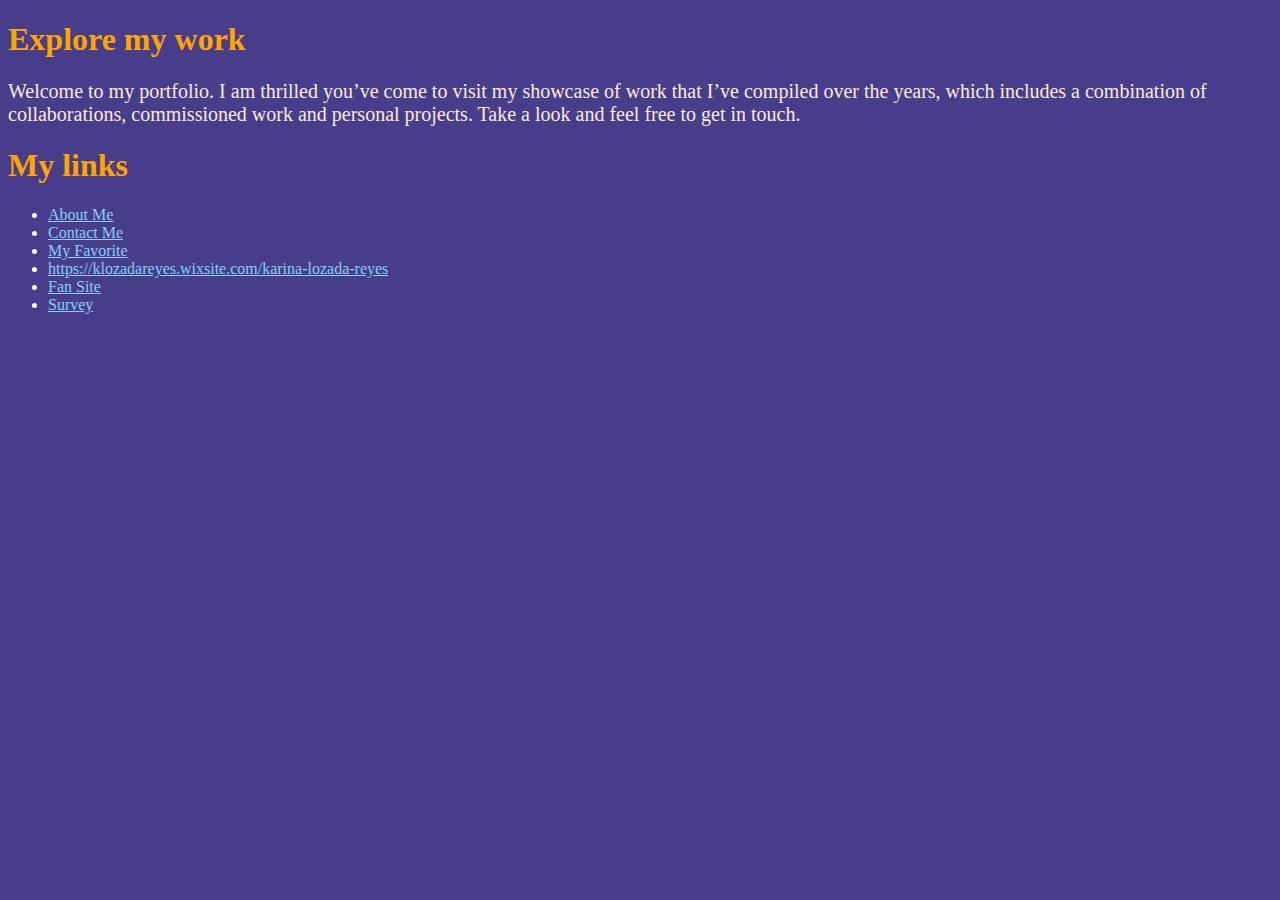
<file: index.html>
<!DOCTYPE html>
<html lang="en">

<head>
    <meta charset="UTF-8">

    <title>Karina Lozada Reyes</title>
    <link rel="stylesheet" href="styles/styles.css">
</head>

<body>
    <h1>Explore my work</h1>
    <p>
        Welcome to my portfolio. I am thrilled you’ve come to visit my
        showcase of work that I’ve compiled over the years, which includes
        a combination of collaborations, commissioned work and personal projects.
        Take a look and feel free to get in touch.
    </p>
    <h1>My links</h1>
    <ul>

        <li>
            <a href="about-me.html">About Me</a>
        </li>
        <li>
            <a href="contact-me.html">Contact Me</a>
        </li>
        <li>
            <a href="my-favorite.html">My Favorite</a>
        </li>
        <li>
            <a href="https://klozadareyes.wixsite.com/karina-lozada-reyes">https://klozadareyes.wixsite.com/karina-lozada-reyes</a>
        </li>
        <li>
            <a href="assignment-4/index.html">Fan Site</a>

        </li>
        <li>
            <a href="assignment-5/index.html">Survey</a>
        </li>
    </ul>


    <!--
      <dt>profile summary</dt>
    <br/>
    
     <dd>I am a student at Columbia College Chicago Majoring in Graphic Design</dd> 

     <p>For more information visit:</p>



     <p>Or reach out to me at:</p>

		<p>Email: lozada02@colum.edu</p>
        


		<p>Phone Number: 317-720-4666</p>
        

    <dl>My Favorites</dl>
    <ol type="1">Karina</ol>
        
    <il>harry</il>
-->
</body>

</html>
</file>
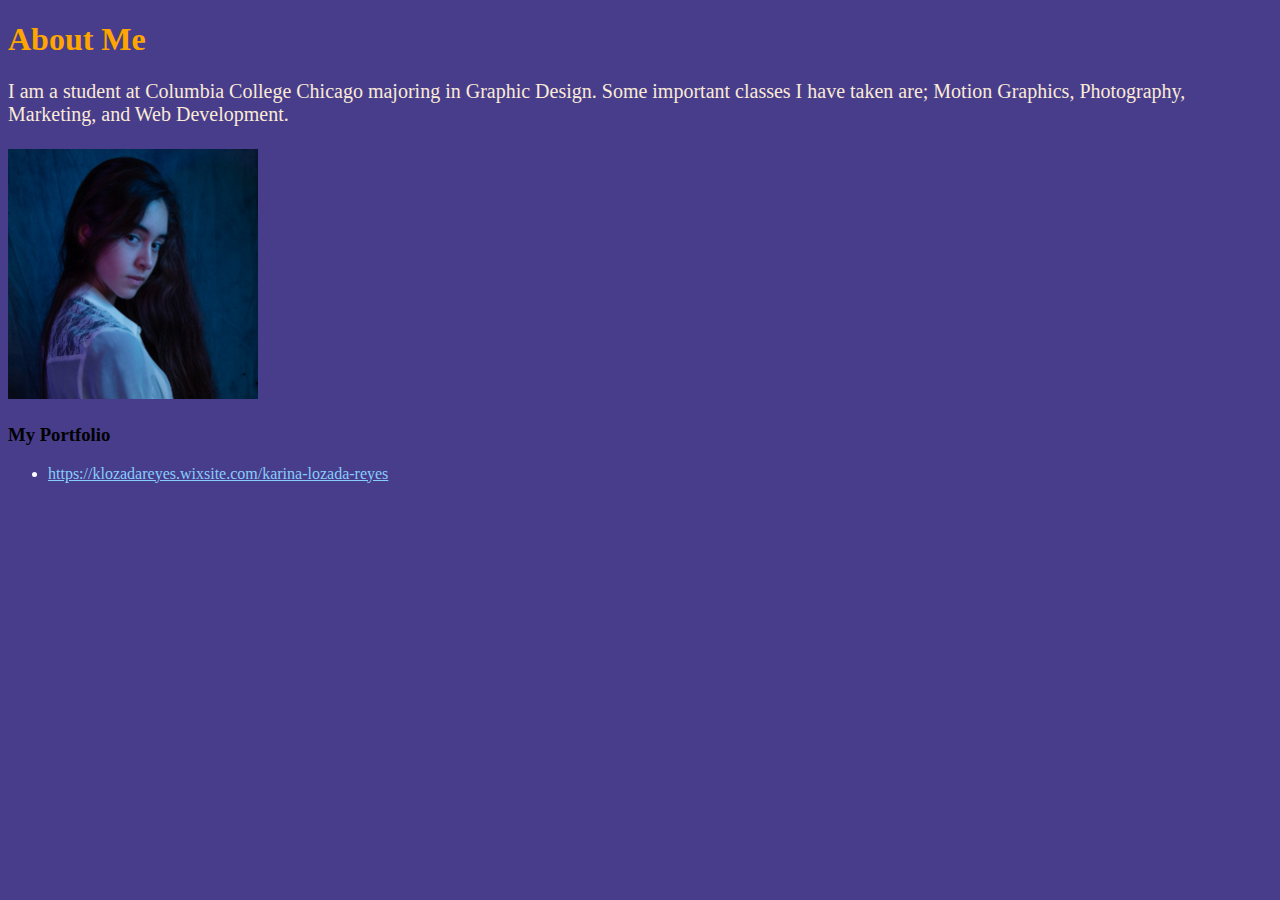
<file: about-me.html>
<!DOCTYPE html>
<html lang="en">
    <head>
        <meta charset="UTF-8">
    
	<title>About Me</title>
        <link rel="stylesheet" href="styles/styles.css">
    </head>
   <h1>About Me</h1>
	<body>
		<p>
        
	
I am a student at Columbia College Chicago majoring in Graphic Design. Some important classes I have taken are; Motion Graphics, Photography, Marketing, and Web Development.
            <br/>
            <br/>
        
        <img src="images/Retrato%20Cuadrado.jpg" alt="Portrait" width="250" height="250"/>
</p>
        <h3>My Portfolio</h3>
        <ul>
            <li>
            <a href="https://klozadareyes.wixsite.com/karina-lozada-reyes">https://klozadareyes.wixsite.com/karina-lozada-reyes</a>
            </li>
        </ul>
        <!--
      <dt>profile summary</dt>
    <br/>
    
     <dd>I am a student at Columbia College Chicago Majoring in Graphic Design</dd> 

     <p>For more information visit:</p>



     <p>Or reach out to me at:</p>

		<p>Email: lozada02@colum.edu</p>
        


		<p>Phone Number: 317-720-4666</p>
        

    <dl>My Favorites</dl>
    <ol type="1">Karina</ol>
        
    <il>harry</il>
-->
    	</body>
        </html>
</file>
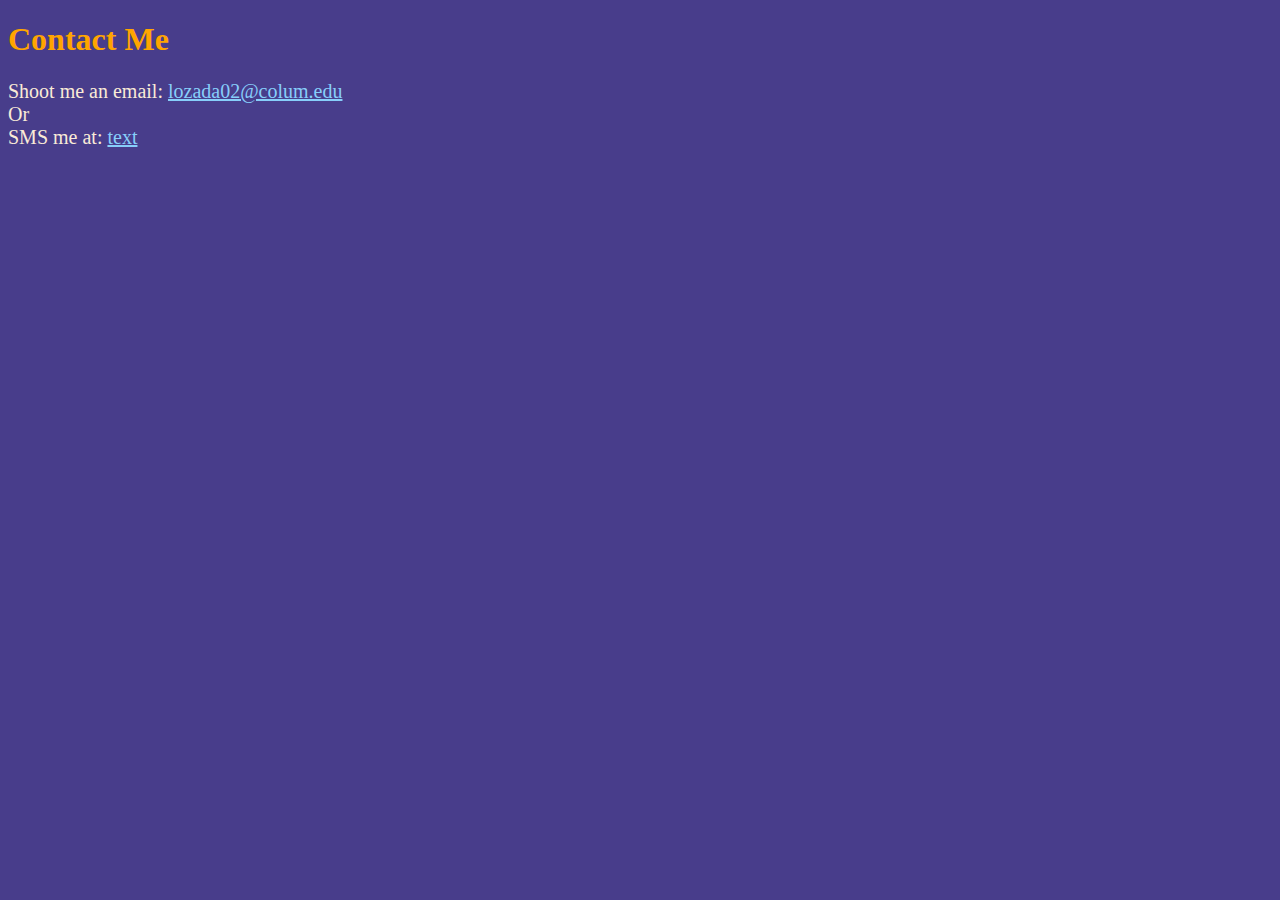
<file: contact-me.html>
<!DOCTYPE html>
<html lang="en">
    <head>
        <meta charset="UTF-8">
    
	<title>Contact Me</title>
        <link rel="stylesheet" href="styles/styles.css">
    </head>
   
	<body>
		
        <h1>Contact Me</h1>
        <p>
        </p>
        <p> 
            
            Shoot me an email: <a href="mailto:lozada02@colum.edu">lozada02@colum.edu</a>
            
            <br/>
            Or
            <br/>
            SMS me at: <a href="sms:3177204555?body=Hi"> text </a>        
            
        </p>
        
        
        <!--
      <dt>profile summary</dt>
    <br/>
    
     <dd>I am a student at Columbia College Chicago Majoring in Graphic Design</dd> 

     <p>For more information visit:</p>



     <p>Or reach out to me at:</p>

		<p>Email: lozada02@colum.edu</p>
        


		<p>Phone Number: 317-720-4666</p>
        

    <dl>My Favorites</dl>
    <ol type="1">Karina</ol>
        
    <il>harry</il>
-->
    	</body>
        </html>
</file>
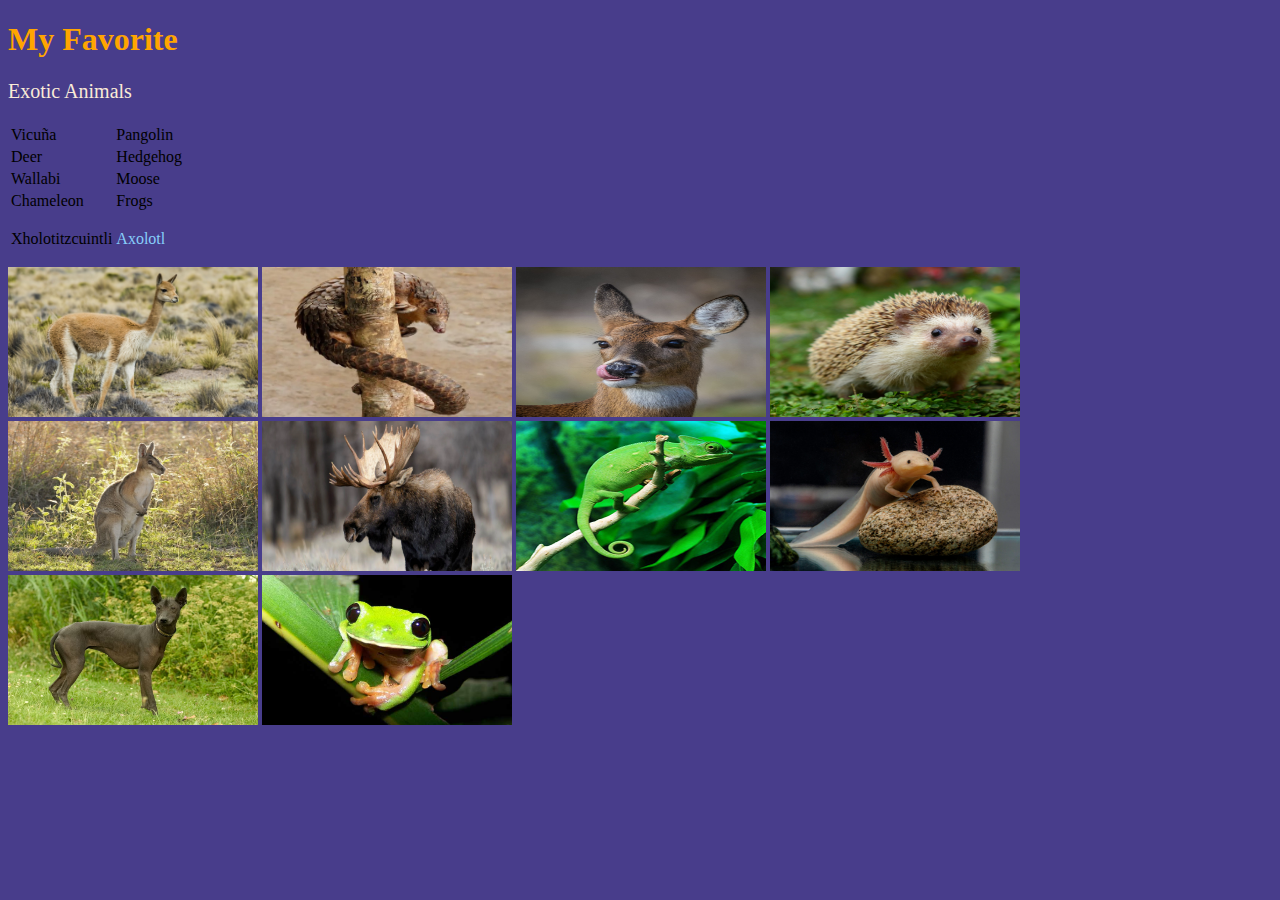
<file: my-favorite.html>
<!DOCTYPE html>
<html lang="en">
    <head>
        <meta charset="UTF-8">
    
	<title>My Favorite Animals</title>
        <link rel="stylesheet" href="styles/styles.css">
    </head>
   
	<body>
		
        <h1>My Favorite</h1>
        <p>Exotic Animals
        </p>
          <table>
            <tr>
                <td>
                    Vicuña
                </td>
                <td>
                   Pangolin
                </td>
            </tr>
             <tr>
                <td> Deer 
                    
                </td>
                <td>
                    Hedgehog
                </td>
            </tr>
              <tr>
                <td>
                    Wallabi
                </td>
                <td>
                   Moose
                </td>
            </tr>
             <tr>
                <td> Chameleon 
                    
                </td>
                <td>
                    Frogs
                </td>
            </tr>
                <tr>
                <td> Xholotitzcuintli
                    
                </td>
                <td>
                    <p class="favorite">Axolotl</p>
                    
                </td>
            </tr>
        </table>
        
            
        <img src="images/Vicuna.jpeg" alt="Vicuña" width="250" height="150"/>
        <img src="images/Pangolin.jpeg" alt="pangolin" width="250" height="150"/>
        
        <img src="images/Venado.jpeg" alt="Deer" width="250" height="150"/>
        <img src="images/Hedghog.jpeg" alt="hedghog" width="250" height="150"/>
        <img src="images/Wallabi.jpeg" alt="Wallabi" width="250" height="150"/>
        
        <img src="images/Moose.jpeg" alt="Moose" width="250" height="150"/>
        <img src="images/Chameleon.jpeg" alt="Chameleon" width="250" height="150"/>  
        
        <img src="images/Ajolote.jpeg" alt="Ajolote" width="250" height="150"/>
        <img src="images/xholo.jpeg" alt="Xholo" width="250" height="150"/>  
        <img src="images/Rana.jpeg" alt="Rana" width="250" height="150"/>  
        <!--
      <dt>profile summary</dt>
    <br/>
    
     <dd>I am a student at Columbia College Chicago Majoring in Graphic Design</dd> 

     <p>For more information visit:</p>



     <p>Or reach out to me at:</p>

		<p>Email: lozada02@colum.edu</p>
        


		<p>Phone Number: 317-720-4666</p>
        

    <dl>My Favorites</dl>
    <ol type="1">Karina</ol>
        
    <il>harry</il>
-->
    	</body>
        </html>
</file>
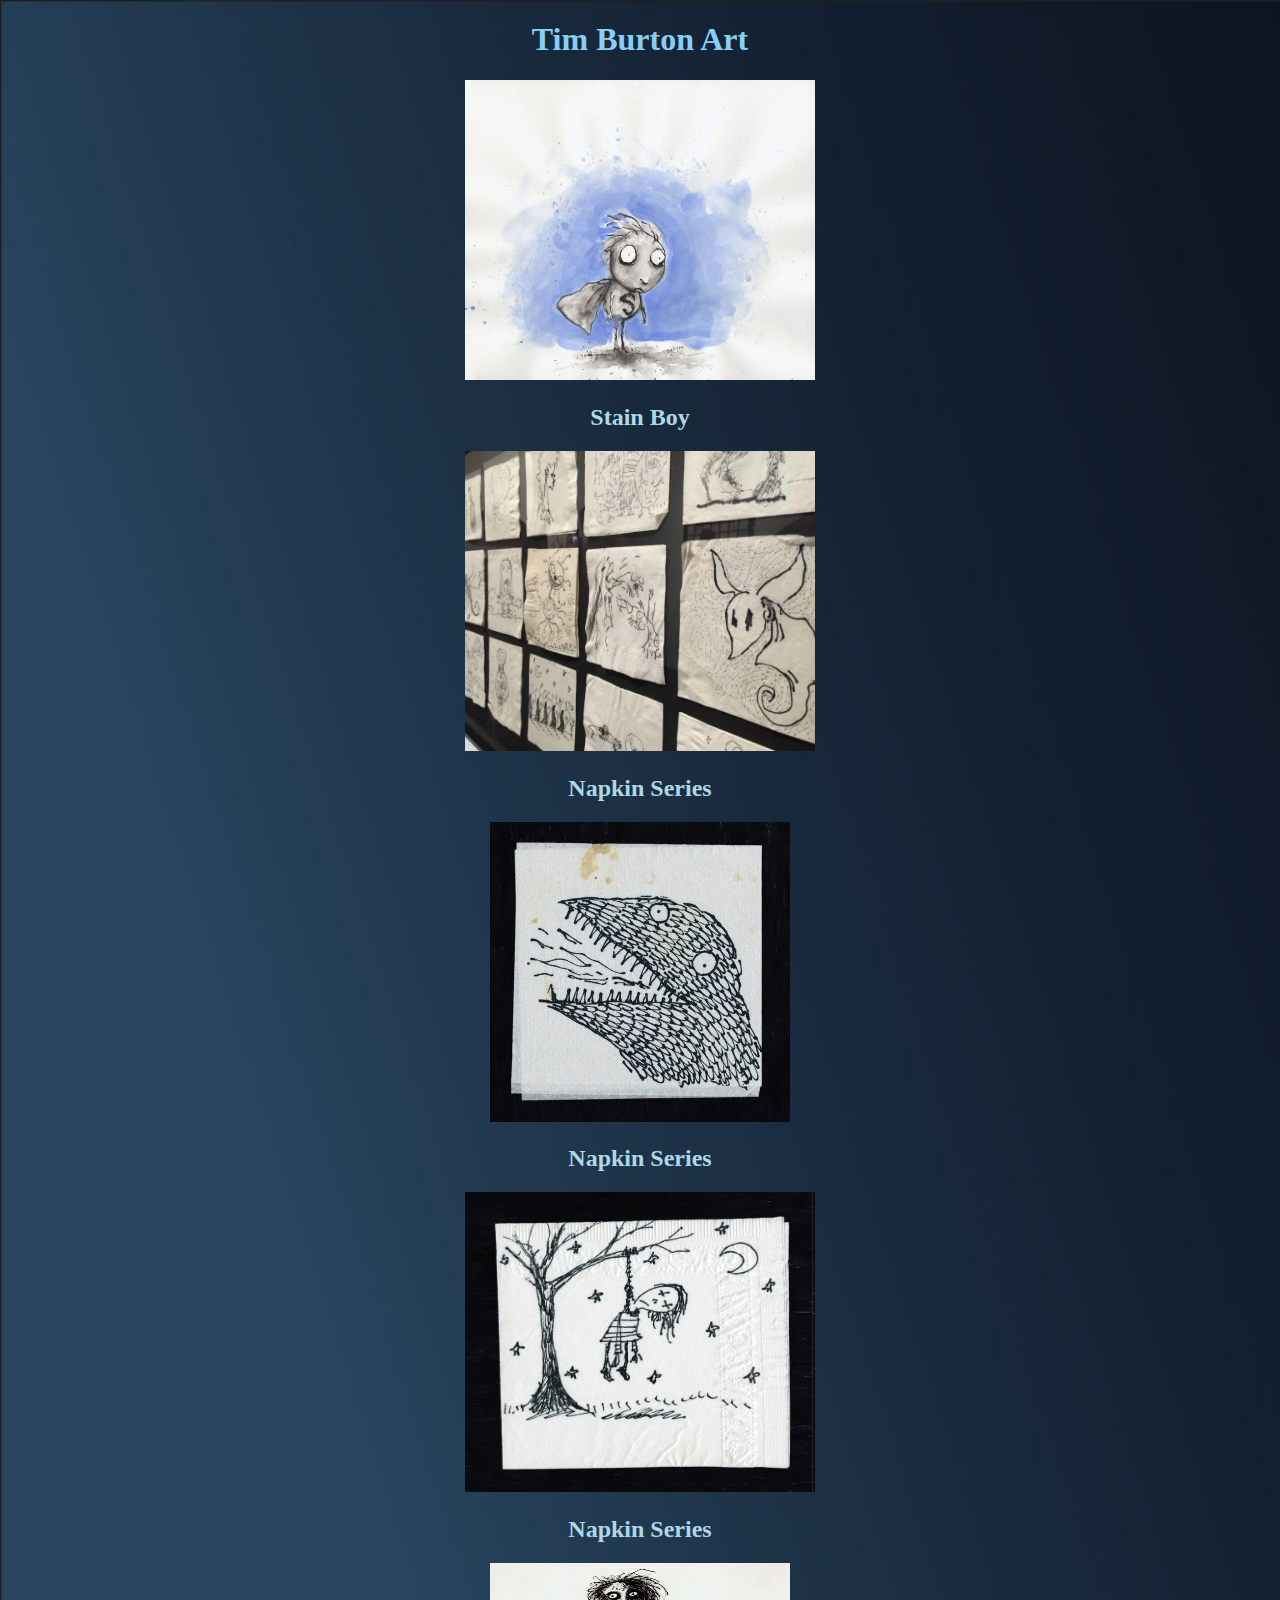
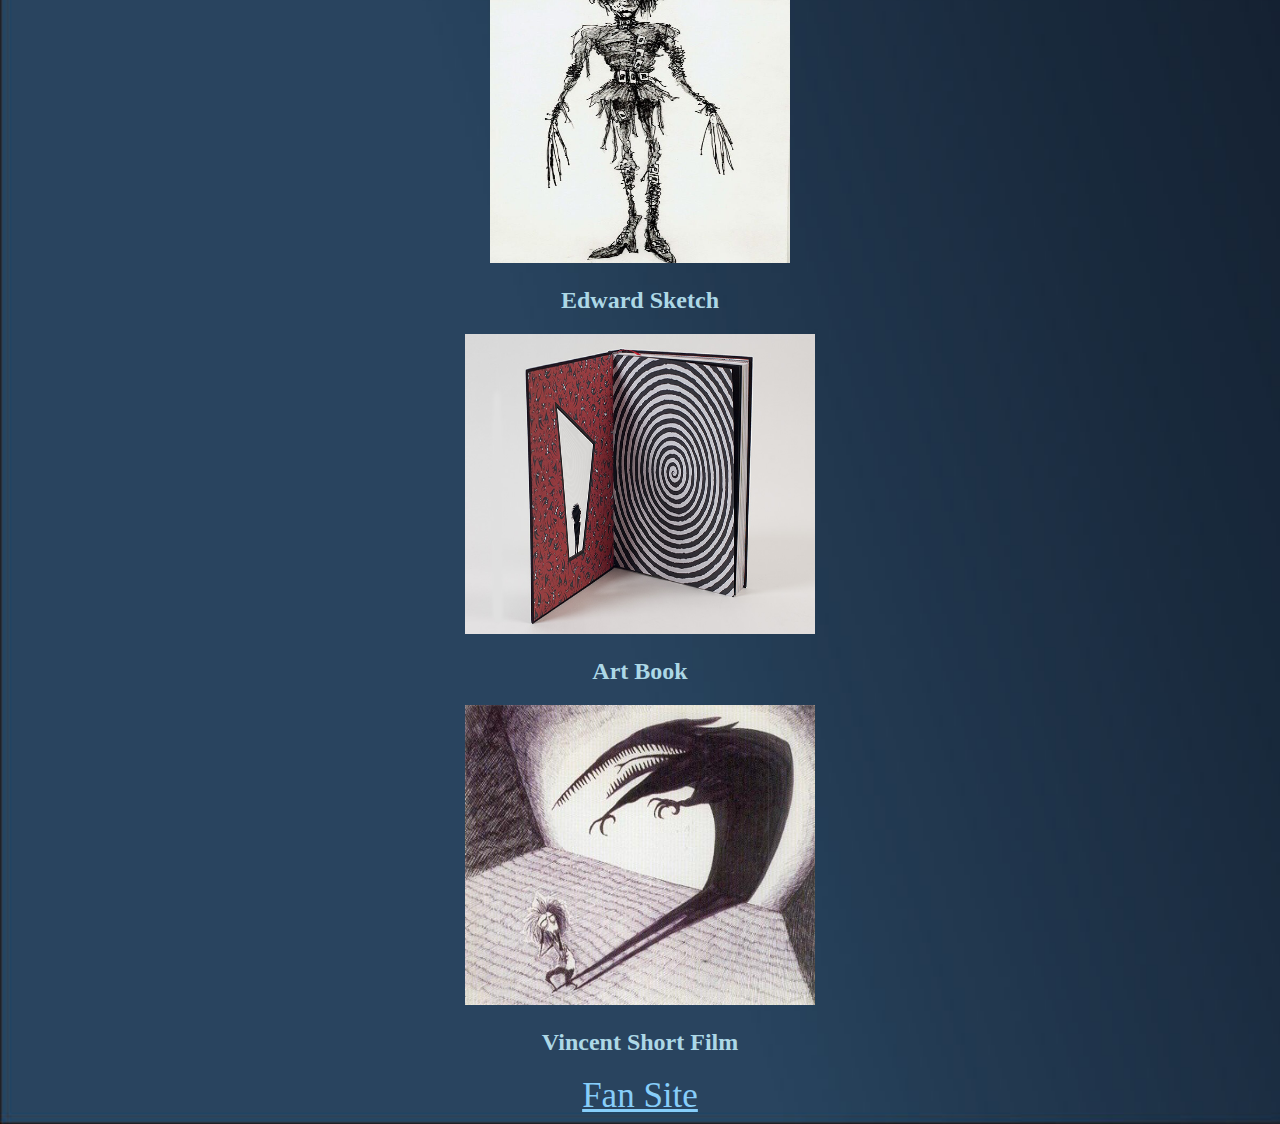
<file: assignment-4/art.html>
<!DOCTYPE html>
<html lang="en">
    <head>
        <meta charset="UTF-8">
    
	<title>Karina Lozada Reyes</title>
        <link rel="stylesheet" href="styles/styles.css">
    </head>
   
	<body>     
        
        
            <h1>
                Tim Burton Art
            </h1>
    
        
        <div class="Art">
        
                <img src="../assignment-4-2/images/stain-boy.jpg" alt="Stain Boy" width="350" height="300" class="art">
                                
        </div>
            
            <div class="desc">
             
        
                <h2 class="art">Stain Boy</h2>
                                
                          
            </div>
        
            <div class="desc">
                            
            </div>
            
            <div class="art">
        
                <img src="../assignment-4-2/images/napkins-2.jpeg" alt="Napkins 2" width="350" height="300" class="art">
                
                <h2 class="art">Napkin Series</h2>
            </div>    
        
            <div class="art">
        
                <img src="../assignment-4-2/images/napkin-3.jpeg" alt="Napkins 3" width="300" height="300" class="art">
            
        
                <h2 class="art">Napkin Series</h2>
                                   
            </div>
            
            <div class="art">
        
                <img src="../assignment-4-2/images/napkin-series-1.jpeg" alt="Napkins 2" width="350" height="300" class="art">
                
                <h2 class="art">Napkin Series</h2>
                                
            </div>
                    
            <div class="art">
        
                <img src="../assignment-4-2/images/ed-drawing.jpeg" alt="Edward sketch" width="300" height="300" class="art">
                                
            </div>
            
            <div class="art">
        
                <h2 class="art">Edward Sketch</h2>
                                
            </div>
            
            <div class="art">
        
                <img src="../assignment-4-2/images/book-art.jpeg" alt="Napkins 2" width="350" height="300" class="art">
                
                <h2 class="art">Art Book</h2>
                                
            </div>
                    
          
           <div class="art">
        
                <img src="../assignment-4-2/images/vincent-shadows.jpeg" alt="Vincent" width="350" height="300" class="art">
                
                <h2 class="art">Vincent Short Film</h2>
                                
            </div>
        
         
        <div>
       <a href="index.html">Fan Site</a>
    
        </div>  
    	</body>
        </html>
</file>
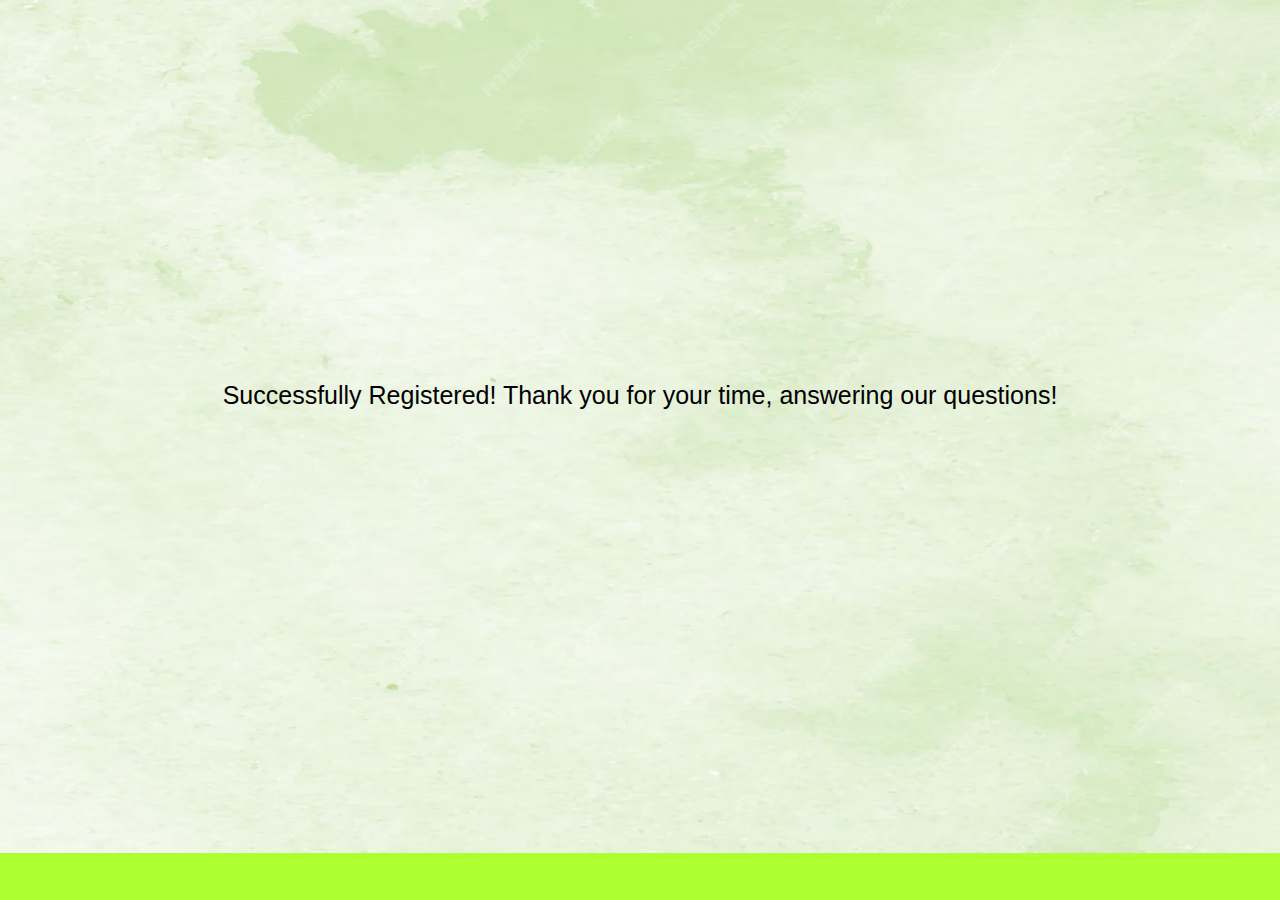
<file: assignment-5/confirmation.html>
<!DOCTYPE html>
<html lang="en">

<head>
    <meta charset="UTF-8">

    <title>
        Survey Reference Site
    </title>
    <link rel="stylesheet" href="styles/styles.css">

</head>

<body class="succes">
    <div class="succes">
        <form action="confirmation.html">
            <br>
            <br>
            <br>
            <br>
            <br>
            <br>
            <br>
            <br>
            <br>
            <br>
            <br>
            <br>
            <centered>
                <p>
                    Successfully Registered!
                    Thank you for your time, answering our questions!
                </p>
            </centered>

        </form>
    </div>
</body>

</html>
</file>
<file: styles/styles.css>
p{
    font-size: 20px;
    color:antiquewhite;
}

p.favorite{color: lightskyblue;font-size: 16px}
h1{
    color: orange
}

body{background-color:darkslateblue;}

a:hover{color: cornsilk}

ul {
    color:white;
}
il {
    color:white;
}
a {
    color:lightskyblue;
}
antiquewhit6
darkviolet
</file>
<file: assignment-4/styles/styles.css>
p{
    font-size: 20px;
    color:antiquewhite;
    font-family: "english", sans-serif;
    font-style:normal; 
 
}
p.caption{
    float: left;
    width: 75%;
    
    
}

img.biography{
    float: left;
}
div{
    text-align: center;
   
}
    
div.nav{
    padding-top: 50px;
    padding-bottom: 50px;
    background-repeat: no-repeat;
    background-size: cover;
    background-image: url("../images/rectangulo-azul.jpeg");
    
}

body{
    background-repeat: no-repeat;
    background-size: cover;
    background-image: url("../images/fondo-gradiente.jpg");
}

h1{
    font-family: professor minty;
    color: lightskyblue;
    text-align: center;
}
h2{
    font-family: professor minty;
    color: lightblue;
}

a:hover{color: cornsilk;
}


ul {
    color:white;
}
il {
    color:white;
}

a {
     font-size: 35px;
     color:lightskyblue;
     font-family: professor-minty;   
}
div.movies1 {
    width: 40%;
    height: 100%;
    float: left;
    text-align: center;    
}
div.movies2 {
    width: 40%;
    height: 100%;
    float: right;
    text-align: right;    
}


/* 
a{
    font-size: 35px;
    color:lightskyblue;
    font-family: english-regular;
}
        

*/
</file>
<file: assignment-5/styles/styles.css>
p {
    font-family: "gelica", sans-serif;
    font-weight: 200;
    font-style: normal;

}

div {
    text-align: left;

}

body {
    font-size: 25px;
    font-family: "gelica", sans-serif;
    font-weight: 200;
    font-style: normal;
    background-repeat: no-repeat;
    background-size: cover;
    background-color: greenyellow;
}

body.succes {
    background-repeat: no-repeat;
    background-size: cover;
    background-image: url("../images/Fondo-verde.avif");
}

.submit {
    text-align: center;

}

div.succes {

    text-align: center;
}
</file>
